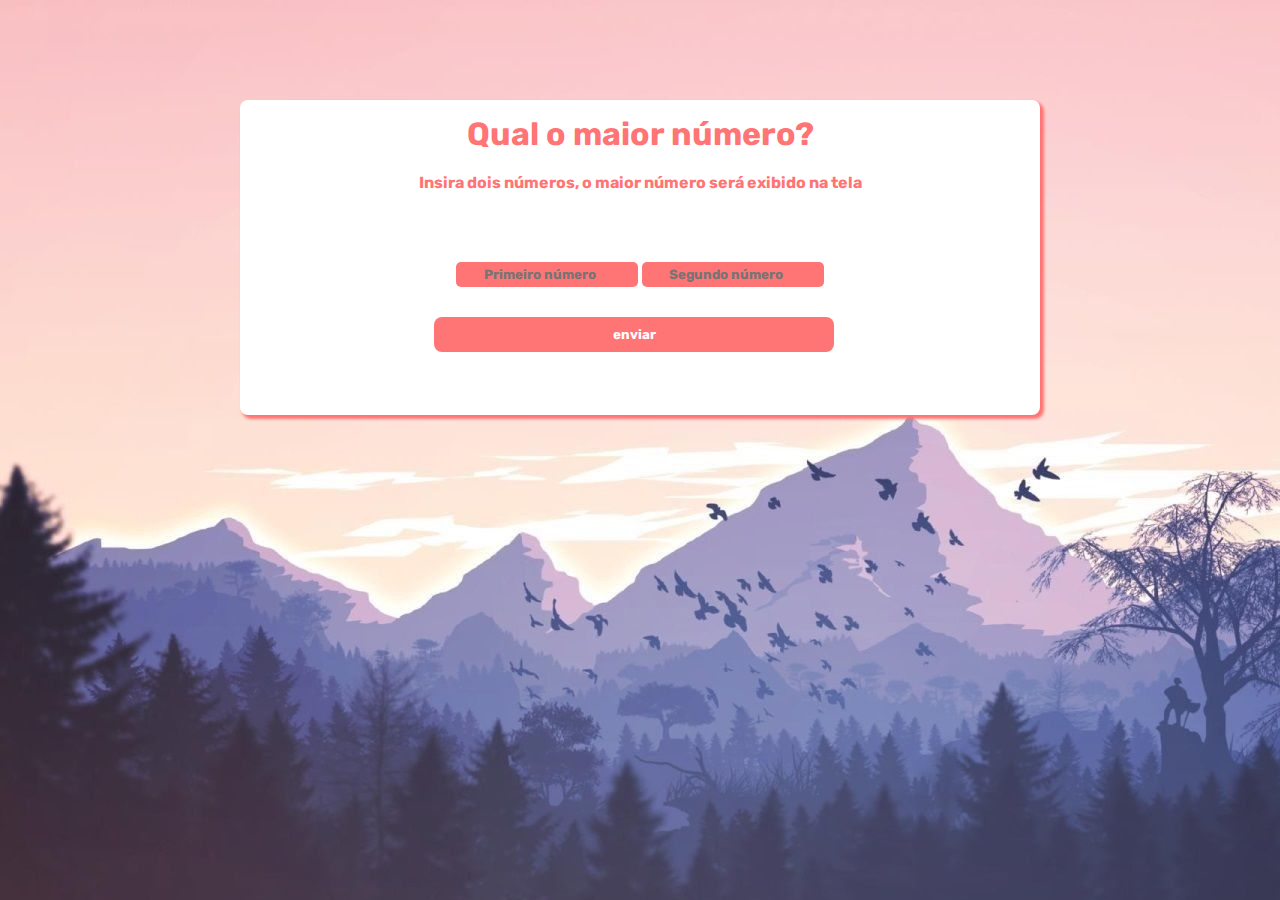
<file: Atividade001/index.html>
<!DOCTYPE html>
<html lang="pt-br">
<head>
    <meta charset="UTF-8">
    <meta http-equiv="X-UA-Compatible" content="IE=edge">
    <meta name="viewport" content="width=device-width, initial-scale=1.0">
    <title>Atividade001</title>
    <link rel="stylesheet" href="../style/style001.css">
</head>
<body>
    <div class="main">
        <div class="titulo">
            <h1>Qual o maior número?</h1>
            <p>Insira dois números, o maior número será exibido na tela</p>
        </div>
        <div id="calculo">
            <input type="number" id="numero1" placeholder="Primeiro número">
            <input type="number" id="numero2" placeholder="Segundo número">
            <input type="submit" name="enviar" value="enviar" id="enviar" onclick="enviar()">
        </div>
        <div id="resultado"></div>
    </div>
    <script>
        function enviar(){
            let numero1 = parseInt(document.getElementById('numero1').value);
            let numero2 = parseInt(document.getElementById('numero2').value);
            let resultado = document.getElementById ('resultado');

            if(numero1 >= numero2){
                resultado.innerHTML = (`O número ${numero1} é o maior número`);
                console.log(numero1, numero2);
            }
            else if(numero2 >= numero1){
                resultado.innerHTML = (`O número ${numero2} é o maior número`);
                console.log(numero1, numero2);
            }
        }
            
    </script>
</body>
</html>
</file>
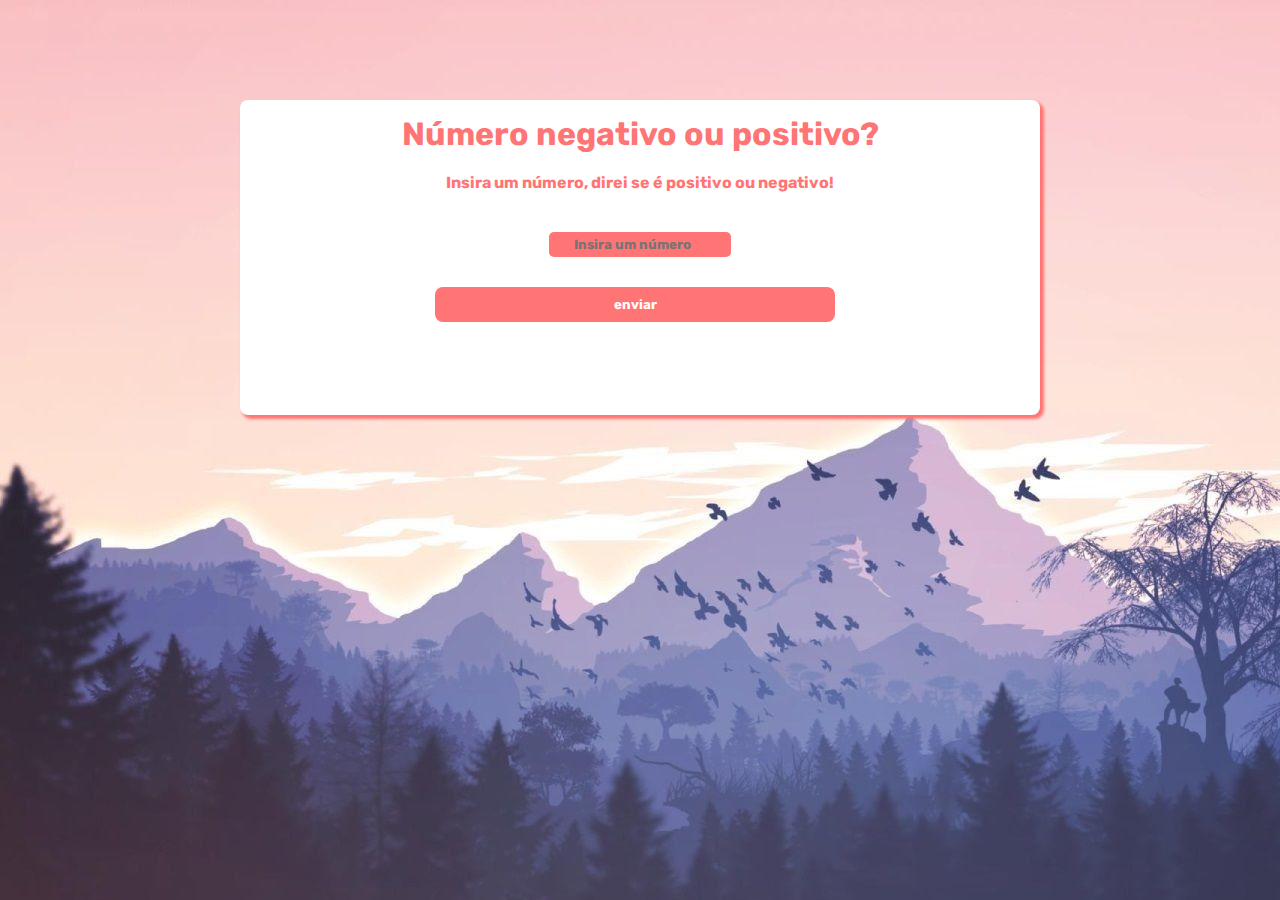
<file: Atividade002/index.html>
<!DOCTYPE html>
<html lang="pt-br">
<head>
    <meta charset="UTF-8">
    <meta http-equiv="X-UA-Compatible" content="IE=edge">
    <meta name="viewport" content="width=device-width, initial-scale=1.0">
    <title>Atividade002</title>
    <link rel="stylesheet" href="../style/style002.css">
</head>
<body>
    <div class="main">
        <div class="titulo">
            <h1>Número negativo ou positivo?</h1>
            <p>Insira um número, direi se é positivo ou negativo!</p>
        </div>
        <div id="calculo">
            <input type="number" id="numero" placeholder="Insira um número">
            <input type="submit" name="enviar" value="enviar" id="enviar" onclick="enviar()">
        </div>
        <div id="resultado"></div>
    </div>

    <script>
        function enviar(){
            let numero = parseInt(document.getElementById('numero').value);
            let resultado = document.getElementById('resultado')

            if(numero < 0){
                resultado.innerHTML = (`O número ${numero} é negativo`);
            }

            else if(numero > 0){
                resultado.innerHTML = (`O número ${numero} é positivo`);
            }
        }
    </script>
</body>
</html>
</file>
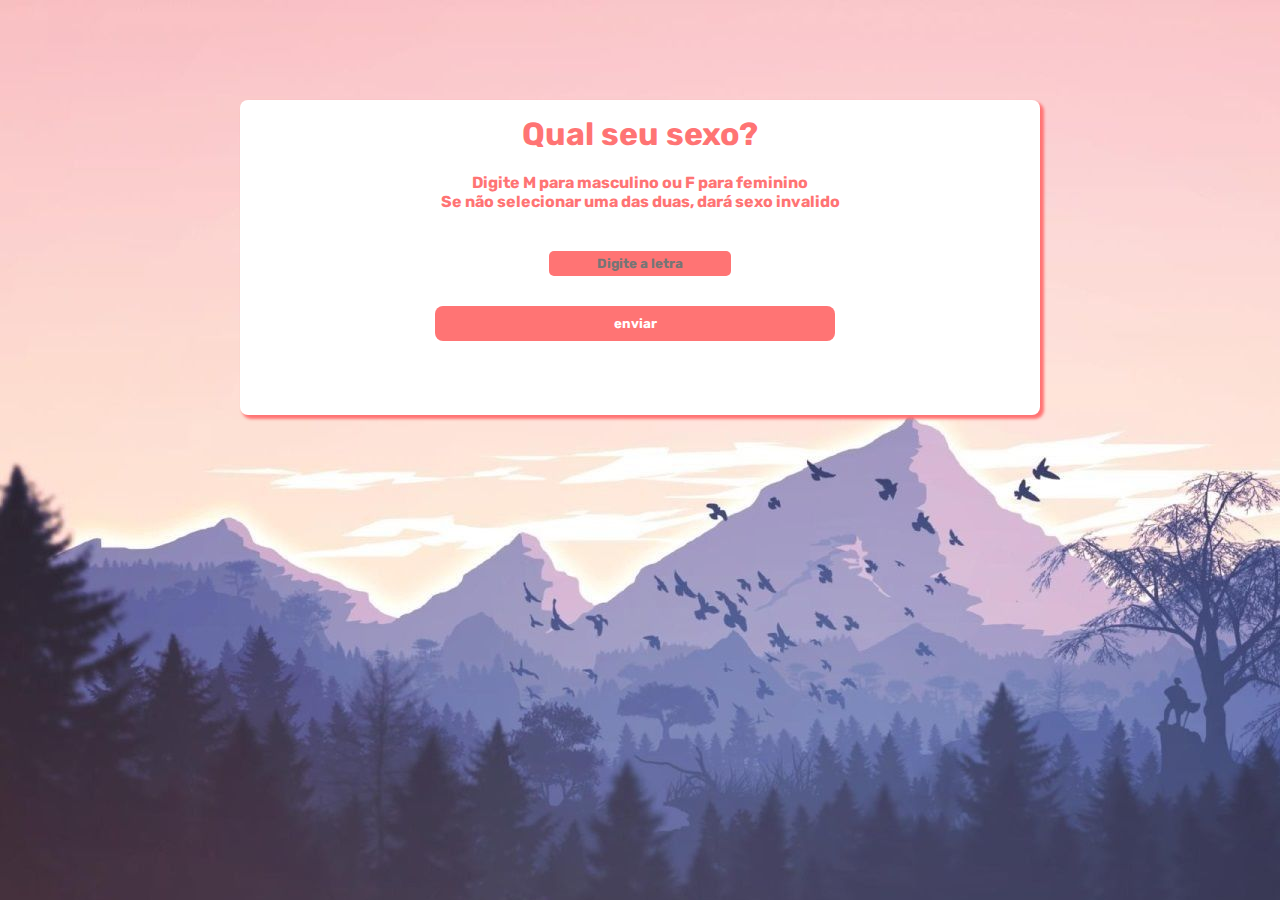
<file: Atividade003/index.html>
<!DOCTYPE html>
<html lang="pt-br">
<head>
    <meta charset="UTF-8">
    <meta http-equiv="X-UA-Compatible" content="IE=edge">
    <meta name="viewport" content="width=device-width, initial-scale=1.0">
    <title>Atividade003</title>
    <link rel="stylesheet" href="../style/style003.css">
</head>
<body>
    <div class="main">
        <div class="titulo">
            <h1>Qual seu sexo?</h1>
            <p>Digite M para masculino ou F para feminino</p>
            <p>Se não selecionar uma das duas, dará sexo invalido</p>
        </div>
        <div id="calcular">
            <input type="text" id="letra" placeholder="Digite a letra">
            <input type="submit" name="enviar" value="enviar" id="enviar" onclick="enviar()">
        </div>
        <div id="resultado"></div>
    </div>

    <script>
        function enviar(){
            let letra = String(document.getElementById('letra').value);
            let resultado = document.getElementById('resultado');
        
            if(letra == 'm'){
                resultado.innerHTML = (`Você digitou ${letra} então seu sexo é Masculino`);
            }

            else if(letra == 'f'){
                resultado.innerHTML = (`Você digitou ${letra} então seu sexo é Feminino`);
            }

            else{
                resultado.innerHTML = (`Sexo invalido!`)
            }
        }
    </script>
</body>
</html>
</file>
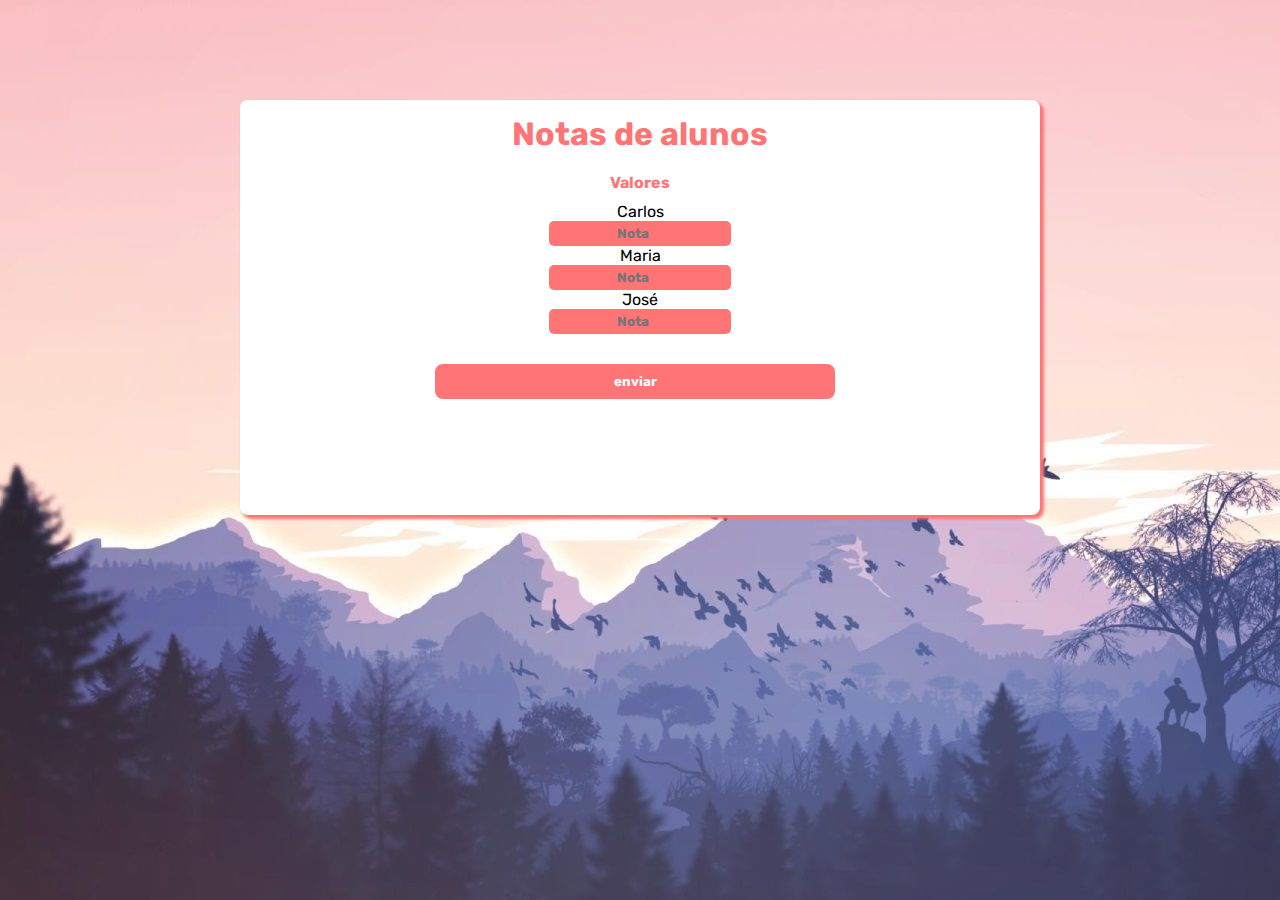
<file: Atividade004/index.html>
<!DOCTYPE html>
<html lang="pt-br">
<head>
    <meta charset="UTF-8">
    <meta http-equiv="X-UA-Compatible" content="IE=edge">
    <meta name="viewport" content="width=device-width, initial-scale=1.0">
    <title>Atividade004</title>
    <link rel="stylesheet" href="../style/style004.css">
</head>
<body>
    <div class="main">
        <div class="titulo">
            <h1>Notas de alunos</h1>
            <p>Valores</p>
        </div>
        <div class="caluclo">
            <p>Carlos</p>
            <input type="number" id="nota1" placeholder="Nota">
            <p>Maria</p>
            <input type="number" id="nota2" placeholder="Nota">
            <p>José</p>
            <input type="number" id="nota3" placeholder="Nota">
            <input type="submit" name="enviar" value="enviar" id="enviar" onclick="enviar()">
        </div>
    </div>
    <br>
    <div id="resultado1"></div>
    <div id="resultado2"></div>
    <div id="resultado3"></div>

    <script>
        function enviar(){
            let nota1 = parseInt(document.getElementById('nota1').value);
            let nota2 = parseInt(document.getElementById('nota2').value);
            let nota3 = parseInt(document.getElementById('nota3').value);
            let resultado1 = document.getElementById('resultado1');
            let resultado2 = document.getElementById('resultado2');
            let resultado3 = document.getElementById('resultado3');

            if(nota1 >= 7){
                resultado1.innerHTML = (`Carlos Foi aprovado`);
            }

            else if(nota1 <= 6){
                resultado1.innerHTML = (`Carlos Foi reprovado`);
            }

            if(nota2 >= 7){
                resultado2.innerHTML = (`Maria Foi aprovada`);
            }

            else if(nota2 <= 6){
                resultado2.innerHTML = (`Maria Foi reprovada`);
            }

            if(nota3 >= 7){
                resultado3.innerHTML = (`José Foi aprovado`)
            }

            else if(nota3 <= 6){
                resultado3.innerHTML = (`José Foi reprovado`)
            }

            if(nota1 == 10){
                resultado1.innerHTML = (`Carlos tirou nota máxima!`)
            }

            if(nota2 == 10){
                resultado2.innerHTML = (`Maria tirou nota máxima!`)
            }

            if(nota3 == 10){
                resultado3.innerHTML = (`José tirou nota máxima!`)
            }


        }
    </script>
</body>
</html>
</file>
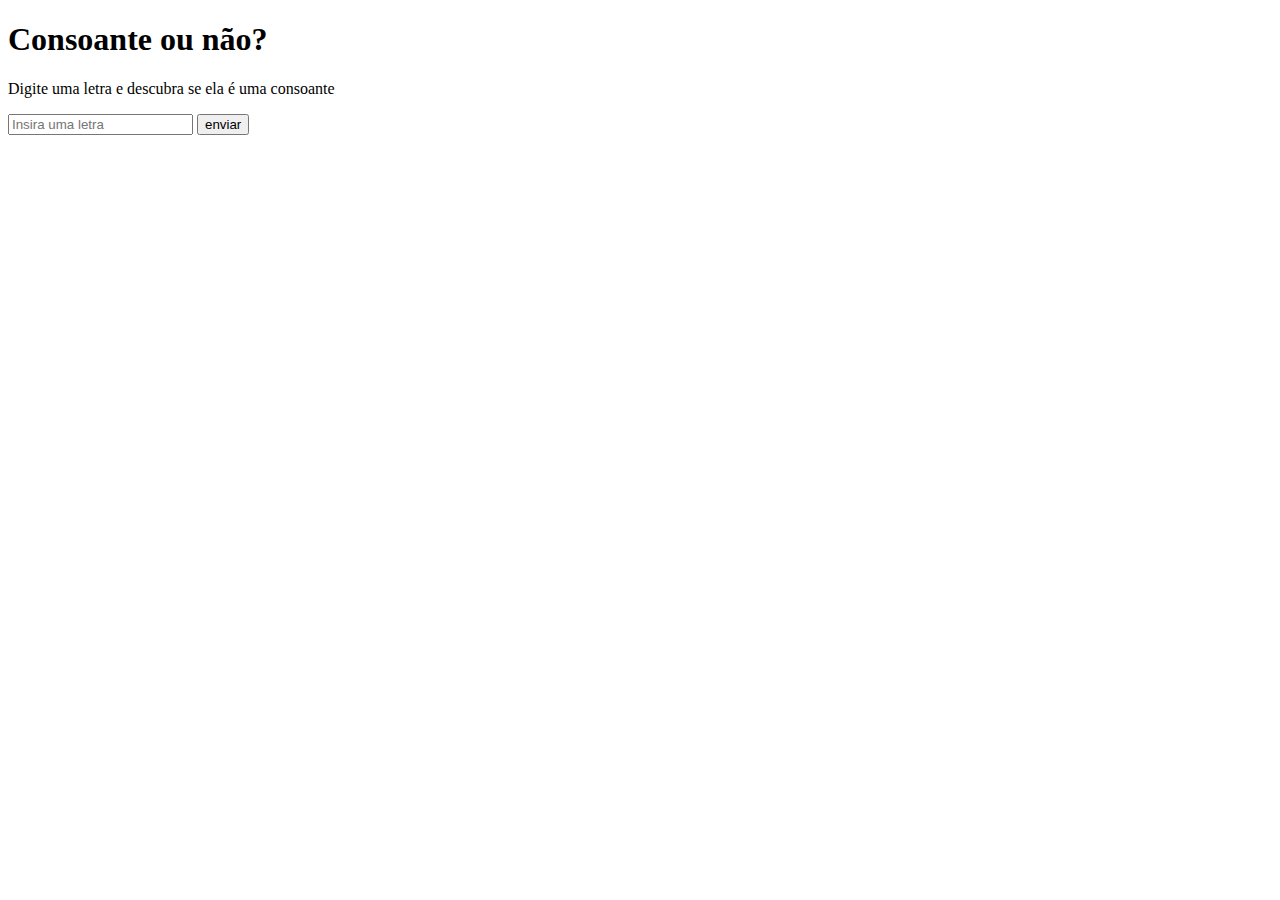
<file: Atividade005/index.html>
<!DOCTYPE html>
<html lang="pt-br">
<head>
    <meta charset="UTF-8">
    <meta http-equiv="X-UA-Compatible" content="IE=edge">
    <meta name="viewport" content="width=device-width, initial-scale=1.0">
    <title>Atividade005</title>
</head>
<body>
    <div class="main">
        <div class="titulo">
            <h1>Consoante ou não?</h1>
            <p>Digite uma letra e descubra se ela é uma consoante</p>
        </div>
        <div class="calcular">
            <input type="text" id="letra" placeholder="Insira uma letra">
            <input type="submit" name="enviar" value="enviar" id="enviar" onclick="enviar()">
        </div>

        <div id="resultado"></div>
    </div>

    <script>
        function enviar(){
            let letra = document.getElementById('letra').value;
            let resultado = document.getElementById('resultado');

             if(letra == 'a' || letra == 'e' || letra == 'i' || letra == 'o' || letra == 'u' || letra == 'A' || letra == 'E' || letra == 'I' || letra == 'O' || letra == 'U'){
                 resultado.innerHTML = (`A letra ${letra} não é uma consoante`);
             }else{
                 resultado.innerHTML = (`A letra ${letra} é uma consoante`);
             }

            }
        
    </script>
</body>
</html>
</file>
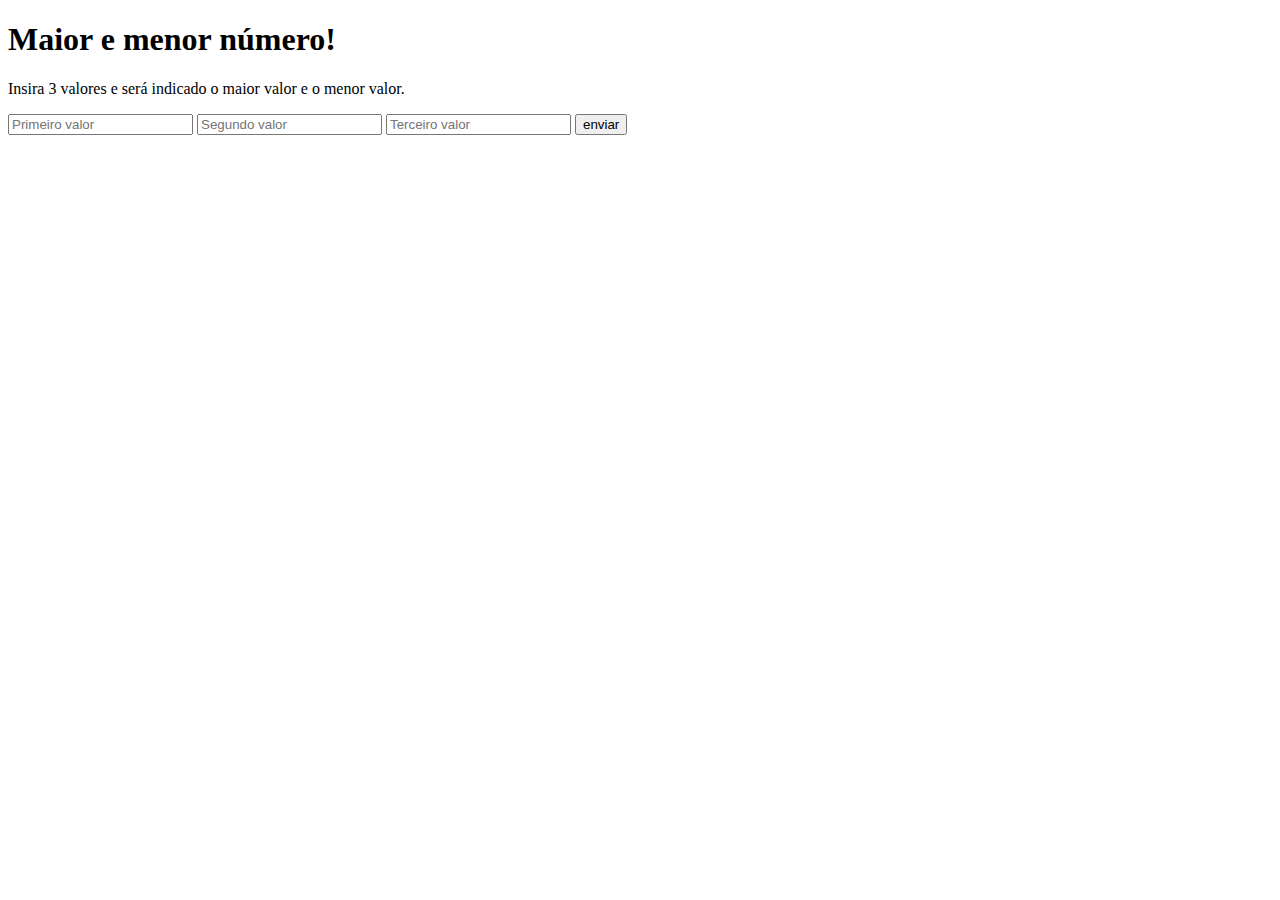
<file: Atividade006/index.html>
<!DOCTYPE html>
<html lang="pt-br">
<head>
    <meta charset="UTF-8">
    <meta http-equiv="X-UA-Compatible" content="IE=edge">
    <meta name="viewport" content="width=device-width, initial-scale=1.0">
    <title>Atividade006</title>
</head>
<body>
    <div class="main">
        <div class="titulo">
            <h1>Maior e menor número!</h1>
            <p>Insira 3 valores e será indicado o maior valor e o menor valor.</p>
        </div>
        <div class="calcular">
            <input type="number" name="numero1" id="numero1" placeholder="Primeiro valor">
            <input type="number" name="numero2" id="numero2" placeholder="Segundo valor">
            <input type="number" name="numero3" id="numero3" placeholder="Terceiro valor">
            <input type="submit" name="enviar" value="enviar" id="enviar" onclick="enviar()">
        </div>
        <div id="resultado1"></div>
        <div id="resultado2"></div>
    </div>

    <script>
        function enviar(){
            let numero1 = parseInt(document.getElementById('numero1').value);
            let numero2 = parseInt(document.getElementById('numero2').value);
            let numero3 = parseInt(document.getElementById('numero3').value);
            let resultado1 = document.getElementById('resultado1');
            let resultado2 = document.getElementById('resultado2');

            if(numero1 > numero2 && numero1 > numero3){
                resultado1.innerHTML = (`O Valor mais alto é ${numero1}`);
            }

            else if(numero2 > numero1 && numero2 > numero3){
                resultado1.innerHTML = (`O Valor mais alto é ${numero2}`);
            }

            else if(numero3 > numero1 && numero3 > numero2){
                resultado1.innerHTML = (`O Valor mais alto é ${numero3}`);
            }

            if(numero1 < numero2 && numero1 < numero3){
                resultado2.innerHTML = (`O menor valor é ${numero1}`);
            }

            else if(numero2 < numero1 && numero2 < numero3){
                resultado2.innerHTML = (`O menor valor é ${numero2}`);
            }

            else if(numero3 < numero1 && numero3 < numero2){
                resultado2.innerHTML = (`O menor valor é ${numero3}`);
            }
        }
    </script>
</body>
</html>
</file>
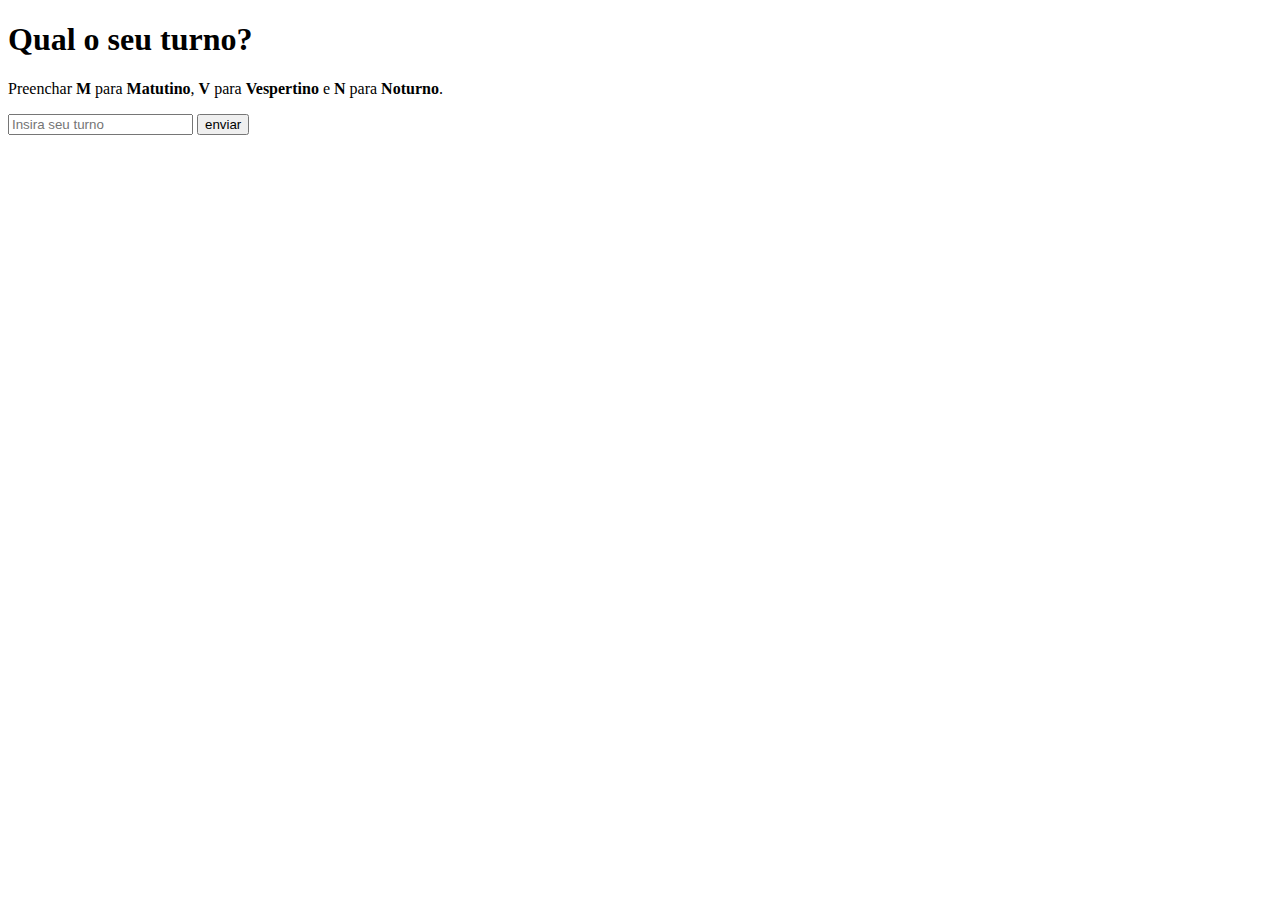
<file: Atividade007/index.html>
<!DOCTYPE html>
<html lang="pt-br">
<head>
    <meta charset="UTF-8">
    <meta http-equiv="X-UA-Compatible" content="IE=edge">
    <meta name="viewport" content="width=device-width, initial-scale=1.0">
    <title>Atividade007</title>
</head>
<body>
    <div class="main">
        <div class="titulo">
            <h1>Qual o seu turno?</h1>
            <p>Preenchar <strong>M</strong> para <strong>Matutino</strong>, <strong>V</strong> para <strong>Vespertino</strong> e <strong>N</strong> para <strong>Noturno</strong>.</p>
        </div>
        <div class="calculo">
            <input type="text" id="letra" placeholder="Insira seu turno">
            <input type="submit" value="enviar" id="enviar" name="enviar" onclick="enviar()">
        </div>
        <div id="resultado"></div>
    </div>

    <script>
        function enviar(){
            let letra = String(document.getElementById('letra').value);
            let resultado = document.getElementById('resultado');

            if(letra == 'M' || letra == 'm'){
                resultado.innerHTML = (`Bom dia!`);
            }

            else if(letra == 'V' || letra == 'v'){
                resultado.innerHTML = (`Boa tarde!`);
            }

            else if(letra == 'N' || letra =='n'){
                resultado.innerHTML = (`Boa noite!`);
            }

            else{
                resultado.innerHTML = (`Valor inválido`);
            }
        }
    </script>
</body>
</html>
</file>
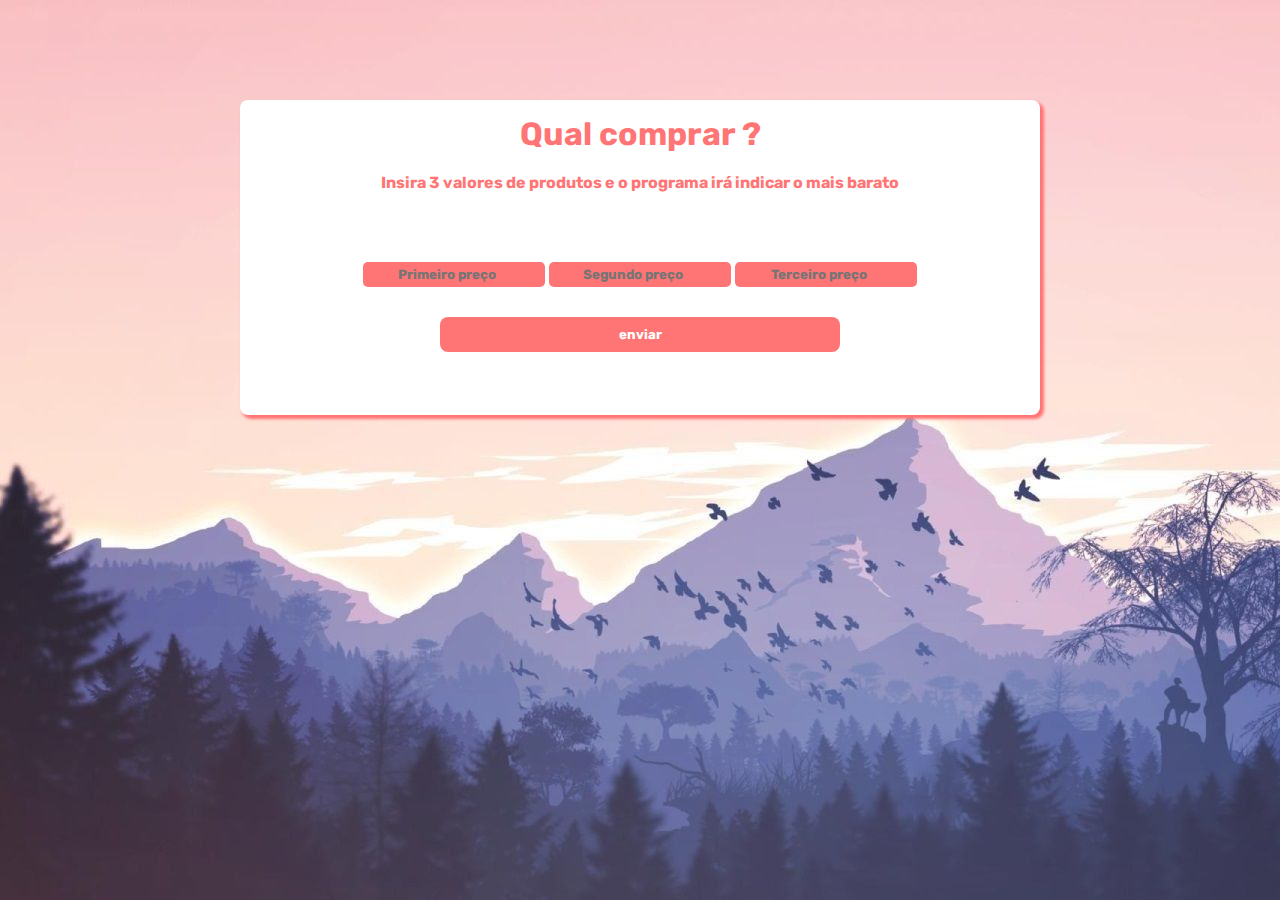
<file: Atividade008/index.html>
<!DOCTYPE html>
<html lang="pt-br">
<head>
    <meta charset="UTF-8">
    <meta http-equiv="X-UA-Compatible" content="IE=edge">
    <meta name="viewport" content="width=device-width, initial-scale=1.0">
    <title>Atividade008</title>
    <link rel="stylesheet" href="../style/style008.css">
</head>
<body>
    <div class="main">
        <div class="titulo">
            <h1>Qual comprar ?</h1>
            <p>Insira 3 valores de produtos e o programa irá indicar o mais barato</p>
        </div>
        <div class="calculo">
            <input type="number" id="numero1" placeholder="Primeiro preço">
            <input type="number" id="numero2" placeholder="Segundo preço">
            <input type="number" id="numero3" placeholder="Terceiro preço">
            <input type="submit" name="enviar" id="enviar" value="enviar" onclick="enviar()">
        </div>
        <div id="resultado"></div>
        <div id="resultado2"></div>
    </div>

    <script>
        function enviar(){
            let numero1 = parseFloat(document.getElementById('numero1').value);
            let numero2 = parseFloat(document.getElementById('numero2').value);
            let numero3 = parseFloat(document.getElementById('numero3').value);
            let resultado = document.getElementById('resultado');
            let resultado2 = document.getElementById('resultado2');

            if(numero1 < numero2 || numero1 < numero3){
                resultado.innerHTML = (`O produto indicado pelo programa foi o que está custando R$${numero1}`);
            }

            else if(numero2 < numero1 || numero2 < numero3){
                resultado.innerHTML = (`O produto indicado pelo programa foi o que está custando R$${numero2}`);
            }

            else if(numero3 < numero1 || numero3 < numero2){
                resultado2.innerHTML = (`O produto indicado pelo programa foi o que está custando R$${numero3}`);
            }

        }
    </script>
</body>
</html>
</file>
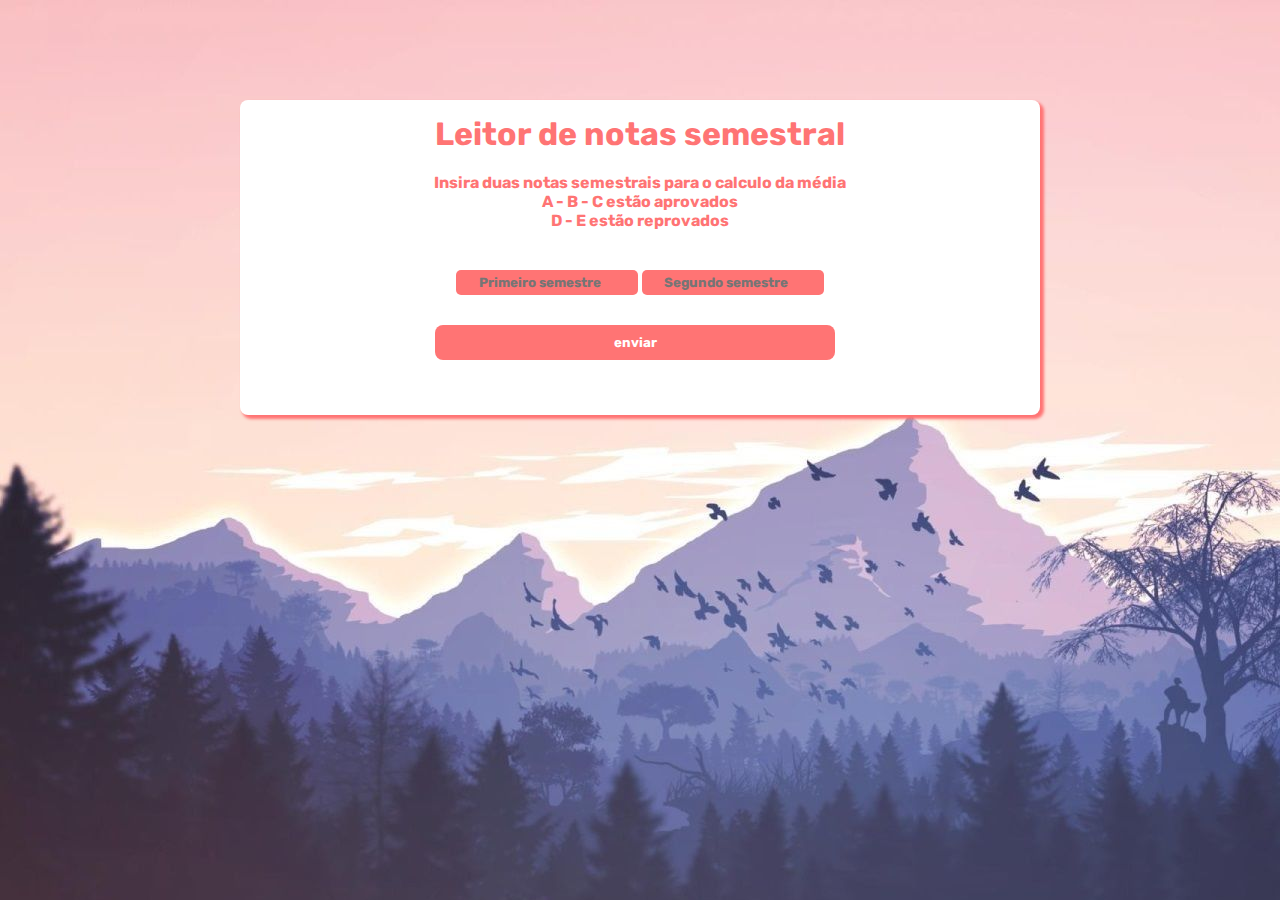
<file: Atividade009/index.html>
<!DOCTYPE html>
<html lang="pt-br">
<head>
    <meta charset="UTF-8">
    <meta http-equiv="X-UA-Compatible" content="IE=edge">
    <meta name="viewport" content="width=device-width, initial-scale=1.0">
    <title>Atividade009</title>
    <link rel="stylesheet" href="../style/style009.css">
</head>
<body>
    <div class="main">
        <div class="titulo">
            <h1>Leitor de notas semestral</h1>
            <p>Insira duas notas semestrais para o calculo da média</p>
            <p>A - B - C estão aprovados</p>
            <p>D - E estão reprovados</p>
        </div>
        <div class="calculo">
            <input type="number" id="numero1" placeholder="Primeiro semestre">
            <input type="number" id="numero2" placeholder="Segundo semestre">
            <input type="submit" value="enviar" id="enviar" name="enviar" onclick="enviar()">
        </div>
        <div id="resultado"></div>
        <div id="resultado2"></div>
    </div>

    <script>
        function enviar(){
            let numero1 = parseFloat(document.getElementById('numero1').value);
            let numero2 = parseFloat(document.getElementById('numero2').value);
            let resultado = document.getElementById('resultado');
            let formula = (numero1 + numero2) / 2;

            if(formula >= 9.0 || formula == 10){
                resultado.innerHTML = (`Parabéns você foi aprovado, sua média foi ${formula} então sua pontuação é A`);
            }

            else if(formula >= 7.5 || formula == 8.9){
                resultado.innerHTML = (`Parabéns você foi aprovado, sua média foi ${formula} então sua pontuação é B`);
            }

            else if(formula >= 6.0 || formula == 7.4){
                resultado.innerHTML = (`Parabéns você foi aprovado, sua média foi ${formula} então sua pontuação é C`);
            }

            else if(formula >= 4.0 || formula == 5.9){
                resultado.innerHTML = (`Infelizmente você foi reprovado, sua média foi ${formula} então sua pontuação é D`);
            }

            else if(formula >= 0 || formula == 3.9){
                resultado.innerHTML = (`Infelizmente você foi reprovado, sua média foi ${formula} então sua pontuação é E`);
            }
        }
    </script>
</body>
</html>
</file>
<file: style/style001.css>
@import url('https://fonts.googleapis.com/css2?family=Rubik:wght@300;500;600;700;800&display=swap');


*{
    padding: 0;
    margin: 0;
    font-family: 'Rubik', sans-serif;
}

body{
    background-image: url('back.jpg');
}

.main{
    background-color: white;
    height: 300px;
    width: 800px;
    margin: auto;
    text-align: center;
    margin-top: 100px;
    padding-top: 15px;
    border-radius: 8px;
    box-shadow: 3px 3px 3px 1px rgb(255, 116, 116);
}

.titulo h1{
    margin-bottom: 20px;
}

.titulo{
    margin-bottom: 70px;
    color: rgb(255, 116, 116);
    font-weight: 700;
}
    
#numero1{
    height: 25px;
    border: none;
    background-color: rgb(255, 116, 116);
    color: white;
    font-weight: 700;
    text-align: center;
    border-radius: 5px;
}

#numero2{
    height: 25px;
    border: none;
    background-color: rgb(255, 116, 116);
    color: white;
    font-weight: 700;
    text-align: center;
    border-radius: 5px;        
}

#numero3{
    height: 25px;
    border: none;
    background-color: rgb(255, 116, 116);
    color: white;
    font-weight: 700;
    text-align: center;
    border-radius: 5px;
}

#enviar{
    display: block;
    height: 35px;
    width: 400px;
    margin-top: 30px;
    margin-left: 194px;
    border: none;
    background-color: rgb(255, 116, 116);
    border-radius: 8px;
    cursor: pointer;
    color: white;
    font-weight: 700;
}

#enviar:hover{
    background-color: rgb(245, 70, 70);
    transition: 0.2s ease-in-out;
}

#resultado{
    color: rgb(255, 116, 116);
    margin-top: 20px;
}
</file>
<file: style/style002.css>
@import url('https://fonts.googleapis.com/css2?family=Rubik:wght@300;500;600;700;800&display=swap');


*{
    padding: 0;
    margin: 0;
    font-family: 'Rubik', sans-serif;
}

body{
    background-image: url('back.jpg');
}

.main{
    background-color: white;
    height: 300px;
    width: 800px;
    margin: auto;
    text-align: center;
    margin-top: 100px;
    padding-top: 15px;
    border-radius: 8px;
    box-shadow: 3px 3px 3px 1px rgb(255, 116, 116);
}

.titulo h1{
    margin-bottom: 20px;
}

.titulo{
    margin-bottom: 40px;
    color: rgb(255, 116, 116);
    font-weight: 700;
}
    
#numero{
    height: 25px;
    border: none;
    background-color: rgb(255, 116, 116);
    color: white;
    font-weight: 700;
    text-align: center;
    border-radius: 5px;
}

#enviar{
    display: block;
    height: 35px;
    width: 400px;
    margin-top: 30px;
    margin-left: 195px;
    border: none;
    background-color: rgb(255, 116, 116);
    border-radius: 8px;
    cursor: pointer;
    color: white;
    font-weight: 700;
}

#enviar:hover{
    background-color: rgb(245, 70, 70);
    transition: 0.2s ease-in-out;
}

#resultado{
    color: rgb(255, 116, 116);
    margin-top: 20px;
}
</file>
<file: style/style003.css>
@import url('https://fonts.googleapis.com/css2?family=Rubik:wght@300;500;600;700;800&display=swap');


*{
    padding: 0;
    margin: 0;
    font-family: 'Rubik', sans-serif;
}

body{
    background-image: url('back.jpg');
}

.main{
    background-color: white;
    height: 300px;
    width: 800px;
    margin: auto;
    text-align: center;
    margin-top: 100px;
    padding-top: 15px;
    border-radius: 8px;
    box-shadow: 3px 3px 3px 1px rgb(255, 116, 116);
}

.titulo h1{
    margin-bottom: 20px;
}

.titulo{
    margin-bottom: 40px;
    color: rgb(255, 116, 116);
    font-weight: 700;
}
    
#letra{
    height: 25px;
    border: none;
    background-color: rgb(255, 116, 116);
    color: white;
    font-weight: 700;
    text-align: center;
    border-radius: 5px;
}

#enviar{
    display: block;
    height: 35px;
    width: 400px;
    margin-top: 30px;
    margin-left: 195px;
    border: none;
    background-color: rgb(255, 116, 116);
    border-radius: 8px;
    cursor: pointer;
    color: white;
    font-weight: 700;
}

#enviar:hover{
    background-color: rgb(245, 70, 70);
    transition: 0.2s ease-in-out;
}

#resultado{
    color: rgb(255, 116, 116);
    margin-top: 20px;
}
</file>
<file: style/style004.css>
@import url('https://fonts.googleapis.com/css2?family=Rubik:wght@300;500;600;700;800&display=swap');


*{
    padding: 0;
    margin: 0;
    font-family: 'Rubik', sans-serif;
}

body{
    background-image: url('back.jpg');
}

.main{
    background-color: white;
    height: 400px;
    width: 800px;
    margin: auto;
    text-align: center;
    margin-top: 100px;
    padding-top: 15px;
    border-radius: 8px;
    box-shadow: 3px 3px 3px 1px rgb(255, 116, 116);
}

.titulo h1{
    margin-bottom: 20px;
}

.titulo{
    margin-bottom: 10px;
    color: rgb(255, 116, 116);
    font-weight: 700;
}

.calculo{
    color: rgb(255, 116, 116);
    font-weight: 700;
}
    
#nota1{
    height: 25px;
    border: none;
    background-color: rgb(255, 116, 116);
    color: white;
    font-weight: 700;
    text-align: center;
    border-radius: 5px;
}

#nota2{
    height: 25px;
    border: none;
    background-color: rgb(255, 116, 116);
    color: white;
    font-weight: 700;
    text-align: center;
    border-radius: 5px;        
}

#nota3{
    height: 25px;
    border: none;
    background-color: rgb(255, 116, 116);
    color: white;
    font-weight: 700;
    text-align: center;
    border-radius: 5px;
}

#enviar{
    display: block;
    height: 35px;
    width: 400px;
    margin-top: 30px;
    margin-left: 195px;
    border: none;
    background-color: rgb(255, 116, 116);
    border-radius: 8px;
    cursor: pointer;
    color: white;
    font-weight: 700;
}

#enviar:hover{
    background-color: rgb(245, 70, 70);
    transition: 0.2s ease-in-out;
}

#resultado1{
    color: rgb(255, 116, 116);
}

#resultado2{
    color: rgb(255, 116, 116);
}

#resultado3{
    color: rgb(255, 116, 116);
}
</file>
<file: style/style008.css>
@import url('https://fonts.googleapis.com/css2?family=Rubik:wght@300;500;600;700;800&display=swap');


*{
    padding: 0;
    margin: 0;
    font-family: 'Rubik', sans-serif;
}

body{
    background-image: url('back.jpg');
}

.main{
    background-color: white;
    height: 300px;
    width: 800px;
    margin: auto;
    text-align: center;
    margin-top: 100px;
    padding-top: 15px;
    border-radius: 8px;
    box-shadow: 3px 3px 3px 1px rgb(255, 116, 116);
}

.titulo h1{
    margin-bottom: 20px;
}

.titulo{
    margin-bottom: 70px;
    color: rgb(255, 116, 116);
    font-weight: 700;
}
    
#numero1{
    height: 25px;
    border: none;
    background-color: rgb(255, 116, 116);
    color: white;
    font-weight: 700;
    text-align: center;
    border-radius: 5px;
}

#numero2{
    height: 25px;
    border: none;
    background-color: rgb(255, 116, 116);
    color: white;
    font-weight: 700;
    text-align: center;
    border-radius: 5px;        
}

#numero3{
    height: 25px;
    border: none;
    background-color: rgb(255, 116, 116);
    color: white;
    font-weight: 700;
    text-align: center;
    border-radius: 5px;
}

#enviar{
    height: 35px;
    width: 400px;
    margin-top: 30px;
    border: none;
    background-color: rgb(255, 116, 116);
    border-radius: 8px;
    cursor: pointer;
    color: white;
    font-weight: 700;
}

#enviar:hover{
    background-color: rgb(245, 70, 70);
    transition: 0.2s ease-in-out;
}

#resultado{
    color: rgb(255, 116, 116);
    margin-top: 20px;
}
</file>
<file: style/style009.css>
@import url('https://fonts.googleapis.com/css2?family=Rubik:wght@300;500;600;700;800&display=swap');


*{
    padding: 0;
    margin: 0;
    font-family: 'Rubik', sans-serif;
}

body{
    background-image: url('back.jpg');
}

.main{
    background-color: white;
    height: 300px;
    width: 800px;
    margin: auto;
    text-align: center;
    margin-top: 100px;
    padding-top: 15px;
    border-radius: 8px;
    box-shadow: 3px 3px 3px 1px rgb(255, 116, 116);
}

.titulo h1{
    margin-bottom: 20px;
}

.titulo{
    margin-bottom: 40px;
    color: rgb(255, 116, 116);
    font-weight: 700;
}
    
#numero1{
    height: 25px;
    border: none;
    background-color: rgb(255, 116, 116);
    color: white;
    font-weight: 700;
    text-align: center;
    border-radius: 5px;
}

#numero2{
    height: 25px;
    border: none;
    background-color: rgb(255, 116, 116);
    color: white;
    font-weight: 700;
    text-align: center;
    border-radius: 5px;        
}

#numero3{
    height: 25px;
    border: none;
    background-color: rgb(255, 116, 116);
    color: white;
    font-weight: 700;
    text-align: center;
    border-radius: 5px;
}

#enviar{
    display: block;
    height: 35px;
    width: 400px;
    margin-top: 30px;
    margin-left: 195px;
    border: none;
    background-color: rgb(255, 116, 116);
    border-radius: 8px;
    cursor: pointer;
    color: white;
    font-weight: 700;
}

#enviar:hover{
    background-color: rgb(245, 70, 70);
    transition: 0.2s ease-in-out;
}

#resultado{
    color: rgb(255, 116, 116);
    margin-top: 20px;
}
</file>
